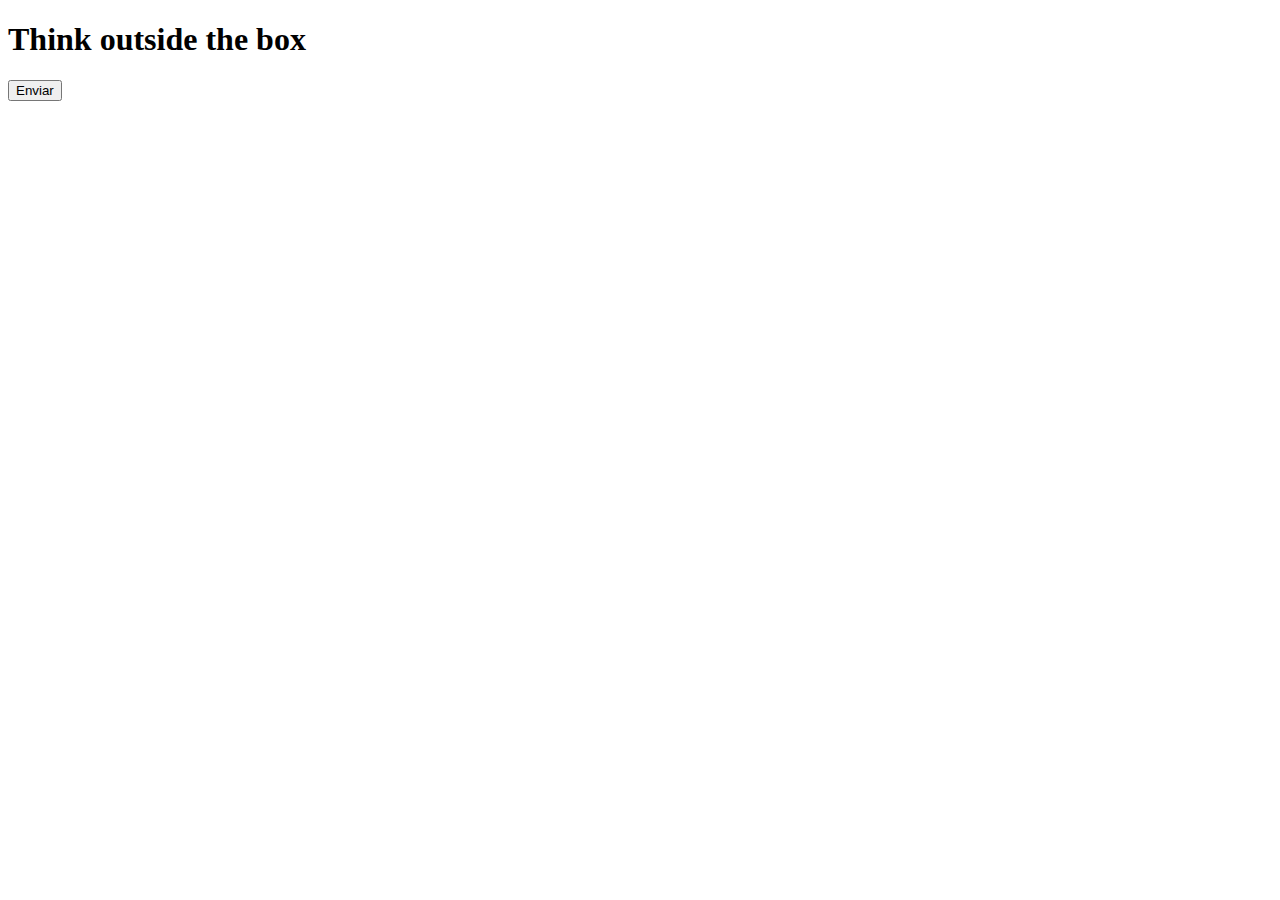
<file: 02. DOM/01. O que é o DOM/index.html>
<!DOCTYPE html>
<html lang="pt-br">
  <head>
    <meta charset="UTF-8" />
    <meta http-equiv="X-UA-Compatible" content="IE=edge" />
    <meta name="viewport" content="width=device-width, initial-scale=1.0" />
    <title>Curso de JavaScript ES6+ | Origamid</title>
  </head>
  <body>
    <h1 class="titulo green">Think outside the box</h1>
    <button class="ativo">Enviar</button>
    <script src="script.js"></script>
  </body>
</html>
</file>
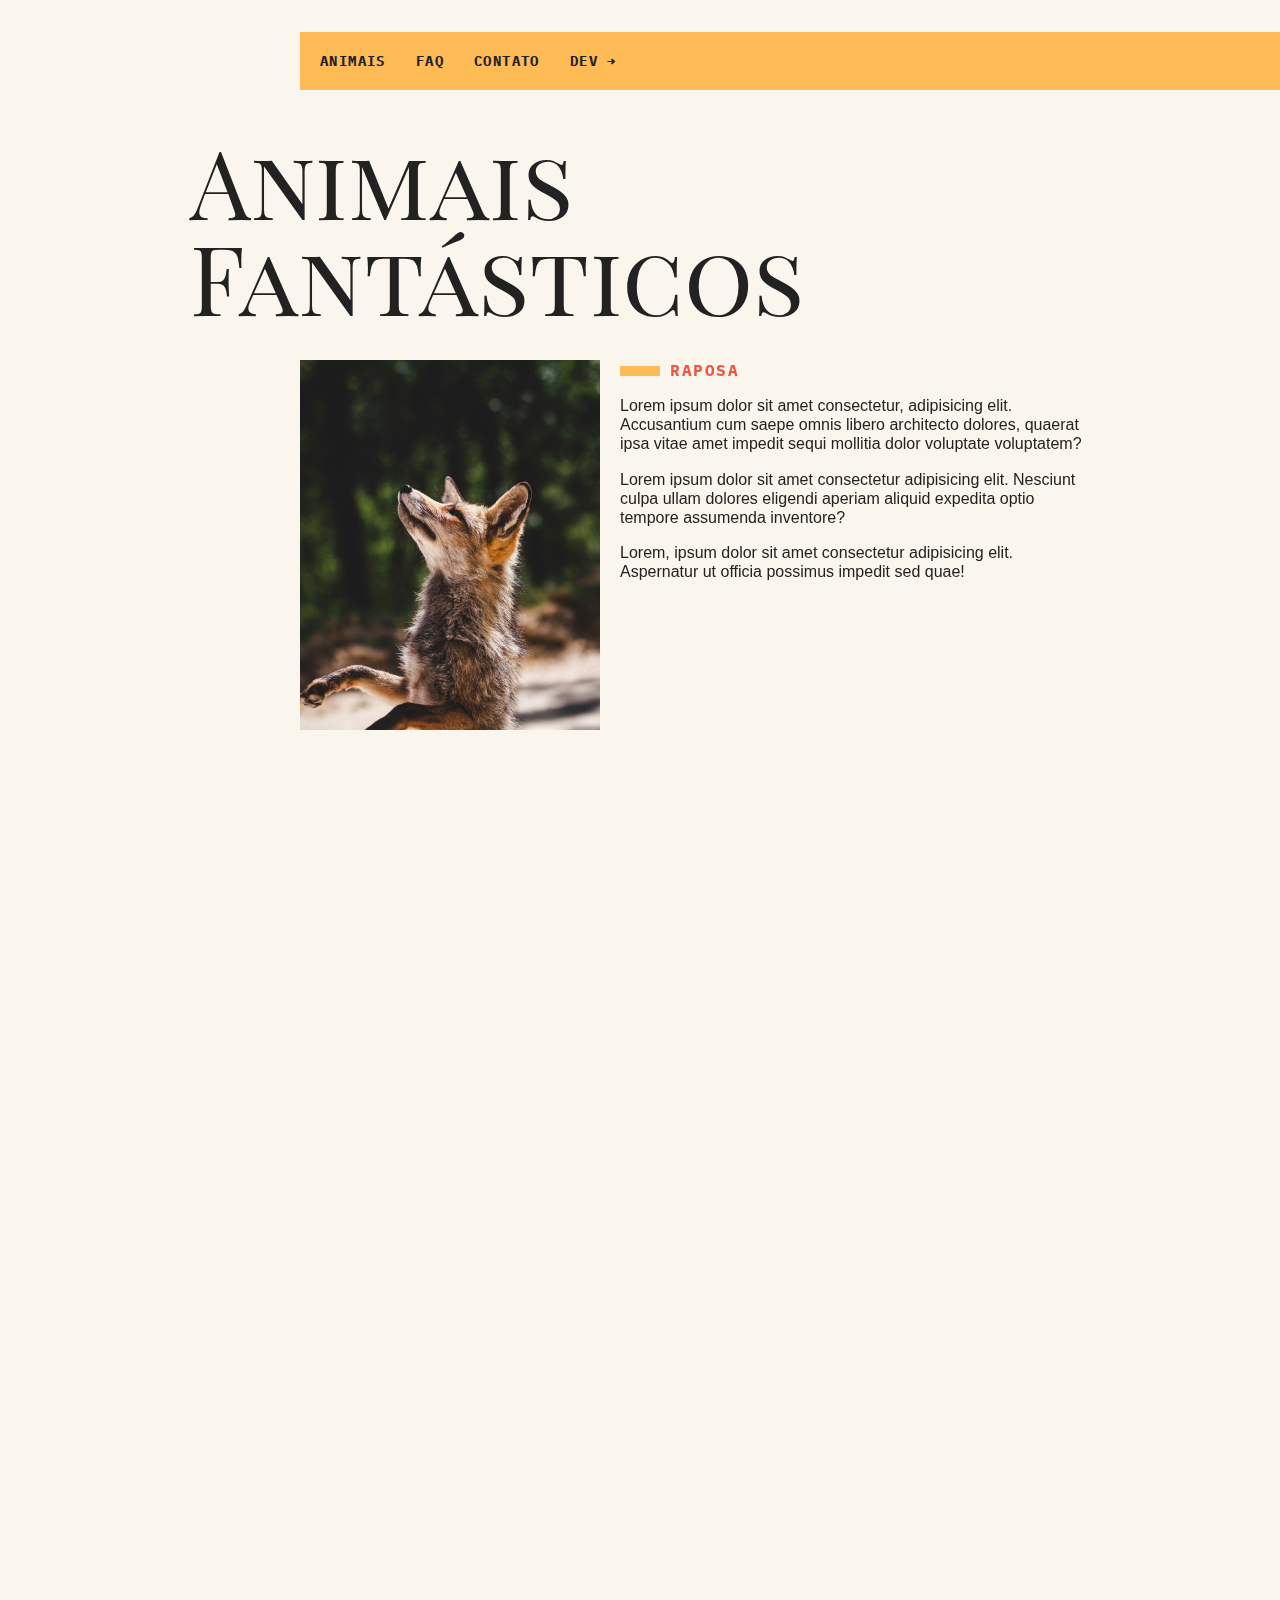
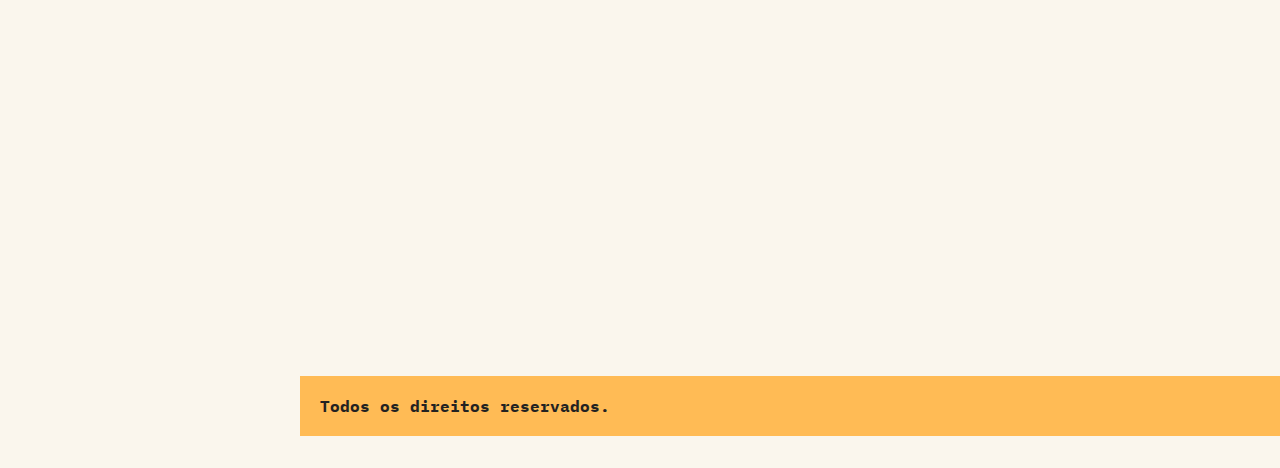
<file: efeitos-no-dom/dataset/index.html>
<!DOCTYPE html>
<html lang="pt-br">
  <head>
    <link rel="preconnect" href="https://fonts.googleapis.com" />
    <link rel="preconnect" href="https://fonts.gstatic.com" crossorigin />
    <meta charset="UTF-8" />
    <meta http-equiv="X-UA-Compatible" content="IE=edge" />
    <meta name="viewport" content="width=device-width, initial-scale=1.0" />
    <link
      href="https://fonts.googleapis.com/css2?family=IBM+Plex+Mono:wght@700&family=Playfair+Display+SC:wght@400;700&display=swap"
      rel="stylesheet"
    />
    <title>Animais Fantásticos</title>
    <link rel="stylesheet" href="./css/style.css" />
    <script>
      document.documentElement.className = "js";
    </script>
  </head>
  <body>
    <nav class="menu js-menu">
      <ul>
        <li><a href="#animais">Animais</a></li>
        <li><a href="#faq">Faq</a></li>
        <li><a href="#contato">Contato</a></li>
        <li><a href="https://www.origamid.com/">Dev →</a></li>
      </ul>
    </nav>

    <section class="grid-section animais js-scroll" id="animais">
      <h1 class="titulo">Animais Fantásticos</h1>
      <ul class="animais-lista js-tabmenu">
        <li><img src="./img/imagem1.jpg" /></li>
        <li><img src="./img/imagem2.jpg" /></li>
        <li><img src="./img/imagem3.jpg" /></li>
        <li><img src="./img/imagem4.jpg" /></li>
        <li><img src="./img/imagem5.jpg" /></li>
        <li><img src="./img/imagem6.jpg" /></li>
      </ul>
      <div class="animais-descricao js-tabcontent">
        <section data-anime="show-right">
          <h2>Raposa</h2>
          <p>
            Lorem ipsum dolor sit amet consectetur, adipisicing elit.
            Accusantium cum saepe omnis libero architecto dolores, quaerat ipsa
            vitae amet impedit sequi mollitia dolor voluptate voluptatem?
          </p>
          <p>
            Lorem ipsum dolor sit amet consectetur adipisicing elit. Nesciunt
            culpa ullam dolores eligendi aperiam aliquid expedita optio tempore
            assumenda inventore?
          </p>
          <p>
            Lorem, ipsum dolor sit amet consectetur adipisicing elit. Aspernatur
            ut officia possimus impedit sed quae!
          </p>
        </section>

        <section data-anime="show-down">
          <h2>Esquilo</h2>
          <p>
            Lorem ipsum dolor sit amet consectetur adipisicing elit. Nesciunt
            culpa ullam dolores eligendi aperiam aliquid expedita optio tempore
            assumenda inventore?
          </p>
          <p>
            Lorem, ipsum dolor sit amet consectetur adipisicing elit. Aspernatur
            ut officia possimus impedit sed quae!
          </p>
          <p>
            Lorem, ipsum dolor sit amet consectetur adipisicing elit. Esse, rem.
          </p>
        </section>

        <section data-anime="show-down">
          <h2>Urso</h2>
          <p>
            Lorem ipsum dolor sit amet consectetur, adipisicing elit.
            Accusantium cum saepe omnis libero architecto dolores, quaerat ipsa
            vitae amet impedit sequi mollitia dolor voluptate voluptatem?
          </p>
          <p>
            Lorem, ipsum dolor sit amet consectetur adipisicing elit. Aspernatur
            ut officia possimus impedit sed quae!
          </p>
          <p>
            Lorem, ipsum dolor sit amet consectetur adipisicing elit. Esse, rem.
          </p>
        </section>

        <section data-anime="show-down">
          <h2>Lobo</h2>
          <p>
            Lorem ipsum dolor sit amet consectetur, adipisicing elit.
            Accusantium cum saepe omnis libero architecto dolores, quaerat ipsa
            vitae amet impedit sequi mollitia dolor voluptate voluptatem?
          </p>
          <p>
            Lorem ipsum dolor sit amet consectetur adipisicing elit. Nesciunt
            culpa ullam dolores eligendi aperiam aliquid expedita optio tempore
            assumenda inventore?
          </p>
          <p>
            Lorem, ipsum dolor sit amet consectetur adipisicing elit. Esse, rem.
          </p>
        </section>

        <section data-anime="show-right">
          <h2>Macaco</h2>
          <p>
            Lorem ipsum dolor sit amet consectetur, adipisicing elit.
            Accusantium cum saepe omnis libero architecto dolores, quaerat ipsa
            vitae amet impedit sequi mollitia dolor voluptate voluptatem?
          </p>
          <p>
            Lorem ipsum dolor sit amet consectetur adipisicing elit. Nesciunt
            culpa ullam dolores eligendi aperiam aliquid expedita optio tempore
            assumenda inventore?
          </p>
          <p>
            Lorem, ipsum dolor sit amet consectetur adipisicing elit. Aspernatur
            ut officia possimus impedit sed quae!
          </p>
          <p>
            Lorem, adipisicing elit. Aspernatur ut officia possimus impedit sed
            quae!
          </p>
          <p>
            Lorem, ipsum dolor sit amet consectetur adipisicing elit. Esse, rem.
          </p>
        </section>

        <section data-anime="show-right">
          <h2>Leão</h2>
          <p>
            Lorem ipsum dolor sit amet consectetur, adipisicing elit.
            Accusantium cum saepe omnis libero architecto dolores, quaerat ipsa
            vitae amet impedit sequi mollitia dolor voluptate voluptatem?
          </p>
          <p>
            Lorem ipsum dolor sit amet consectetur adipisicing elit. Nesciunt
            culpa ullam dolores eligendi aperiam aliquid expedita optio tempore
            assumenda inventore?
          </p>
        </section>
      </div>
    </section>

    <section class="grid-section faq js-scroll" id="faq">
      <h1 class="titulo">FAQ</h1>
      <dl class="faq-lista js-accordion">
        <dt>Qual a idade dos animais?</dt>
        <dd>
          Lorem ipsum dolor sit amet consectetur, adipisicing elit. Iure
          distinctio totam vel error vitae! Ea suscipit sapiente illo ipsum in.
        </dd>

        <dt>Eles são fantásticos?</dt>
        <dd>
          Lorem ipsum dolor sit amet consectetur, adipisicing elit. Iure
          distinctio totam vel error vitae! Ea suscipit sapiente illo ipsum in.
        </dd>

        <dt>Qual a diferença?</dt>
        <dd>
          Lorem ipsum dolor sit amet consectetur, adipisicing elit. Iure
          distinctio totam vel error vitae! Ea suscipit sapiente illo ipsum in.
        </dd>

        <dt>Como proteger?</dt>
        <dd>
          Lorem ipsum dolor sit amet consectetur, adipisicing elit. Iure
          distinctio totam vel error vitae! Ea suscipit sapiente illo ipsum in.
        </dd>
      </dl>
    </section>

    <section class="grid-section contato js-scroll" id="contato">
      <h1 class="titulo">Contato</h1>
      <div class="mapa">
        <img src="./img/mapa.png" />
      </div>
      <ul class="dados">
        <li>contato@origamid.com</li>
        <li>+55 (21) 99999-9999</li>
        <li>Rua do Conde, nº 21</li>
        <li>Rio de Janeiro - RJ</li>
      </ul>
    </section>

    <footer class="copy">
      <p>Todos os direitos reservados.</p>
    </footer>

    <script src="./js/animacoes.js"></script>
    <script src="./js/script.js"></script>
  </body>
</html>
</file>
<file: efeitos-no-dom/dataset/css/style.css>
body, h1, h2, ul, li, p, dt, dd, dl{
  margin: 0;
  padding: 0;
}

html.aumentarTexto{
  font-size: 150%;
}

img{
  display: block;
  max-width: 100%;
}

ul{
  list-style: none;
}

body{
  background: #faf6ed;
  color: #222222;
  -webkit-font-smoothing: antialiased;
  display: grid;
  grid-template-columns: 1fr 120px minmax(300px, 800px) 1fr;
}

.menu{
  grid-column: 3 / 5;
  margin-top: 2rem;
  margin-bottom: 2rem;
  background: #fb5;
}

.menu ul{
  display: flex;
  flex-wrap: wrap;
  padding: 10px;
}

.menu li a{
  display: block;
  padding: 10px;
  margin-right: 10px;
  color: #222;
  text-decoration: none;
  font-family: "IBM Plex Mono", monospace;
  font-weight: bold;
  text-transform: uppercase;
  font-size: 0.875rem;
  letter-spacing: .1em;
}

.grid-section{
  grid-column: 2 / 4;
  width: 100%;
  box-sizing: border-box;
  padding: 10px;
  display: grid;
  grid-template-columns: 90px 300px 1fr;
  gap: 20px;
  margin-bottom: 4rem;
}

.titulo{
  font-family: 'Playfair Display SC', georgia;
  font-size: 6rem;
  line-height: 1;
  font-weight: 400;
  margin-bottom: 1rem;
  grid-column: 1 / 4;
}

.animais h2{
  font-family: "IBM Plex Mono", monospace;
  font-size: 1rem;
  text-transform: uppercase;
  letter-spacing: .1em;
  margin-bottom: 1rem;
  color: #E54;
}

.animais h2:before{
  content: "";
  display: inline-block;
  width: 40px;
  height: 10px;
  margin-right: 10px;
  background: #fb5
}

.animais p{
  font-family: Helvetica, Arial;
  line-height: 1.2;
  margin-bottom: 1rem;
}

.animais-lista{
  height: 370px;
  overflow-y: scroll;
  grid-column: 2;
}

.animais-lista li{
  cursor: pointer;
}

.animais-lista::-webkit-scrollbar{
  width: 18px;
}

.animais-lista::-webkit-scrollbar-thumb{
  background: #fb5;
  border-left: 4px solid #faf6ed;
  border-right: 4px solid #faf6ed;
}

.animais-lista::-webkit-scrollbar-track{
  background: #faf6ed
}

.animais-descricao{
  grid-column: 3;
}

.animais-descricao{
  margin-bottom: 3rem;
}

.faq-lista{
  grid-column: 2 / 4;
}

.faq-lista dt{
  font-family: "IBM Plex Mono", monospace;
  font-weight: bold;
  margin-top: 2rem;
  margin-bottom: 2.5rem;
  color: #E54
}

.faq-lista dt::before{
  content: "";
  display: inline-block;
  width: 20px;
  height: 10px;
  margin-right: 10px;
  background: #fb5;
}

.faq-lista dd{
  font-family: Helvetica, Arial;
  margin-bottom: .5rem;
  margin-left: 30px;
}

.mapa{
  grid-column: 2;
}

.dados{
  grid-column: 3;
}

.dados li{
  margin-bottom: 1rem;
  font-family: Helvetica, Arial;
}

.dados li::before{
  content: "";
  display: inline-block;
  width: 20px;
  height: 10px;
  margin-right: 10px;
  background: #fb5;
}

.copy{
  grid-column: 3 / 5;
  margin-bottom: 2rem;
  background: #fb5;
}

.copy p{
  padding: 20px;
  font-family: "IBM Plex Mono", monospace;
  font-weight: bold;
}

@media(max-width: 700px){
  body{
    grid-template-columns: 1fr;
  }

  .menu, .grid-section, .copy{
    grid-column: 1;
  }

  .grid-section{
    grid-template-columns: 100px 1fr;
    gap: 10px;
  }

  .animais-lista{
    grid-column: 1;
  }

  .faq-lista, .dados, .mapa{
    grid-column: 1 / 3;
  }

  .grid-section h1{
    font-size: 3rem;
  }

  .menu{
    margin-top: 0px;
  }

  .copy{
    margin-bottom: 0px;
  }
}

.js .js-tabcontent section{
  display: none;
}

.js-tabcontent section.ativo{
  display: block !important;
}

.js-tabcontent section.ativo.show-right{
  animation: show-right .5s forwards;
}

.js-tabcontent section.ativo.show-down{
  animation: show-down .5s forwards;
}

@keyframes show-right{
  from{
    opacity: 0;
    transform: translate3d(-30px, 0, 0);
  }
  to{
    opacity: 1;
    transform: translate3d(0, 0, 0);
  }
}

@keyframes show-down{
  from{
    opacity: 0;
    transform: translate3d(0, -30px, 0);
  }
  to{
    opacity: 1;
    transform: translate3d(0, 0, 0);
  }
}

.js .js-accordion dd{
  display: none;
}

.js-accordion dt::after{
  content: "⬎";
  margin-left: 10px;
}

.js-accordion dt.ativo::after{
  content: "⬏";
}

.js-accordion dd.ativo{
  display: block;
  animation: slideDown .5s forwards;
}

@keyframes slideDown{
  from{
    opacity: 0;
    max-height: 0;
  }
  to{
    opacity: 1;
    max-height: 200px;
  }
}

.js .js-scroll{
  opacity: 0;
  transform: translate3d(-30px, 0, 0);
  transition: .3s;
}

.js .js-scroll.ativo{
  opacity: 1;
  transform: translate3d(0, 0, 0);
}
</file>
